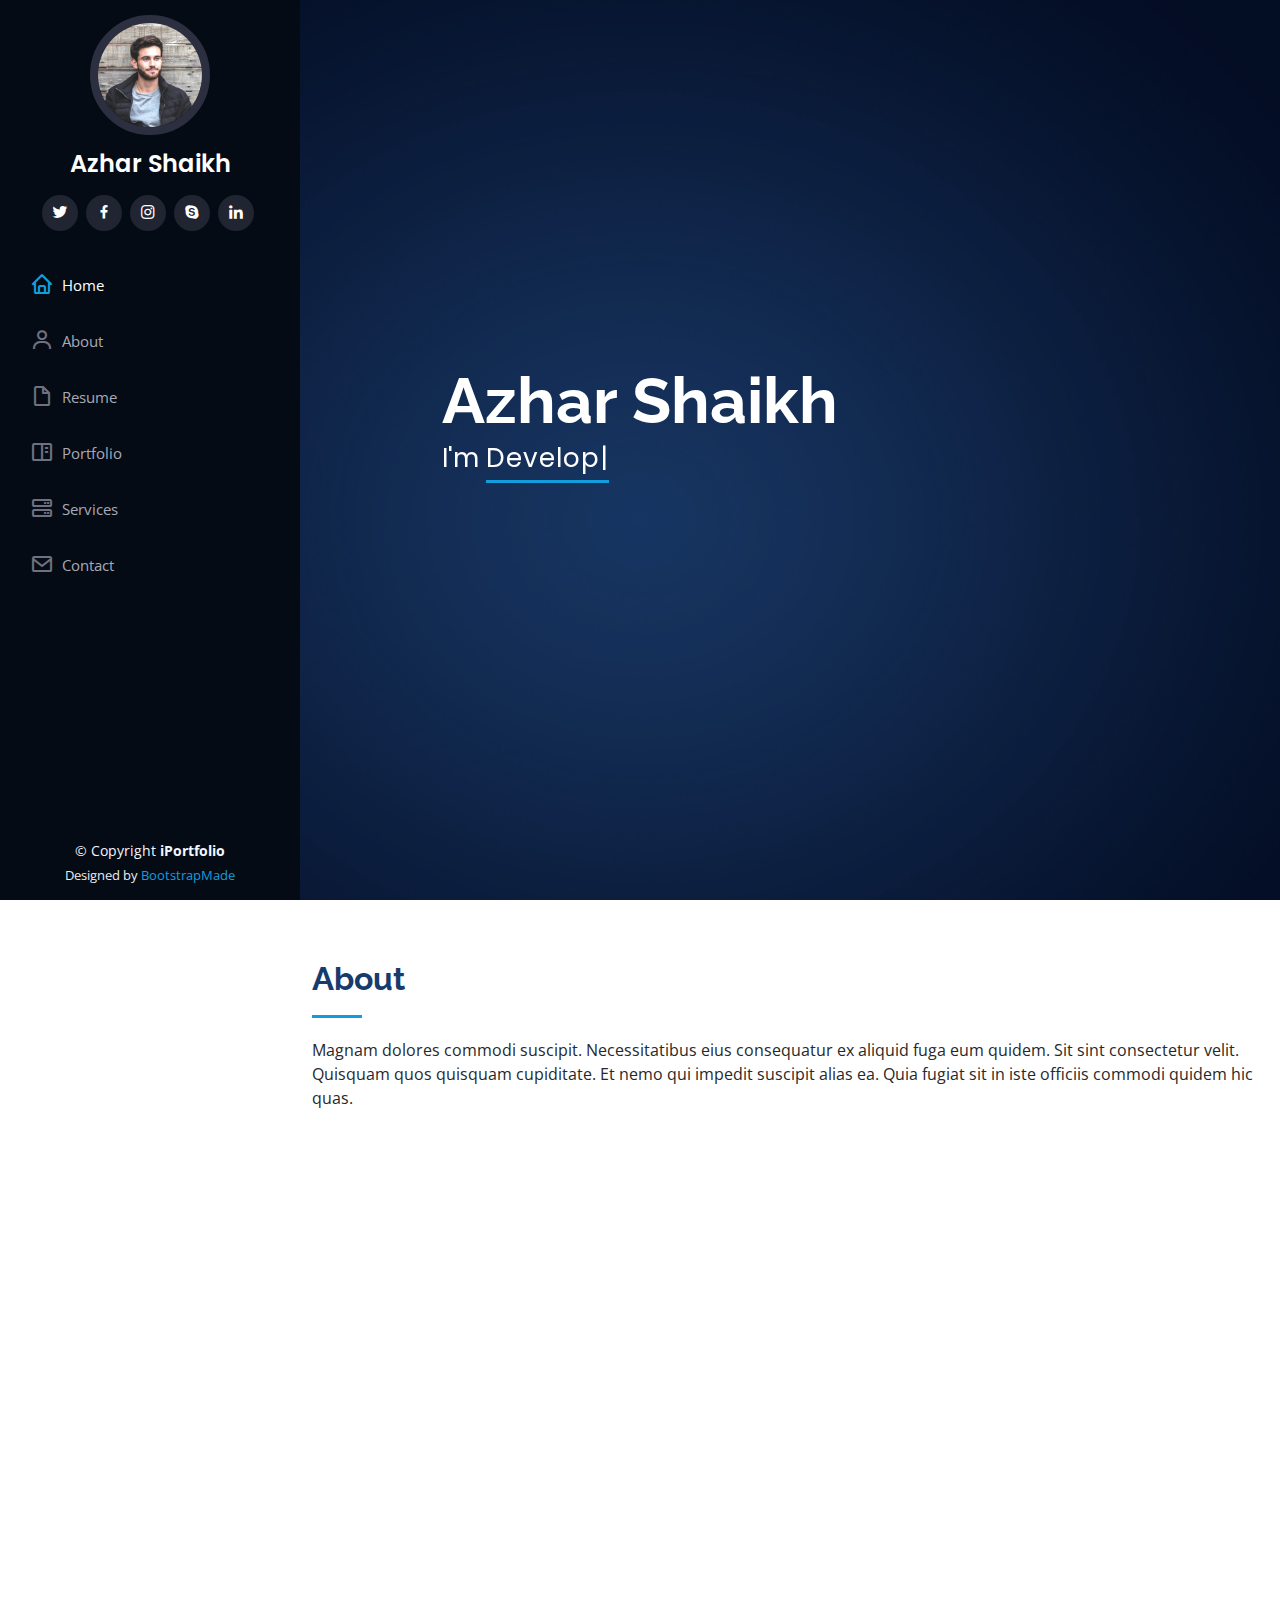
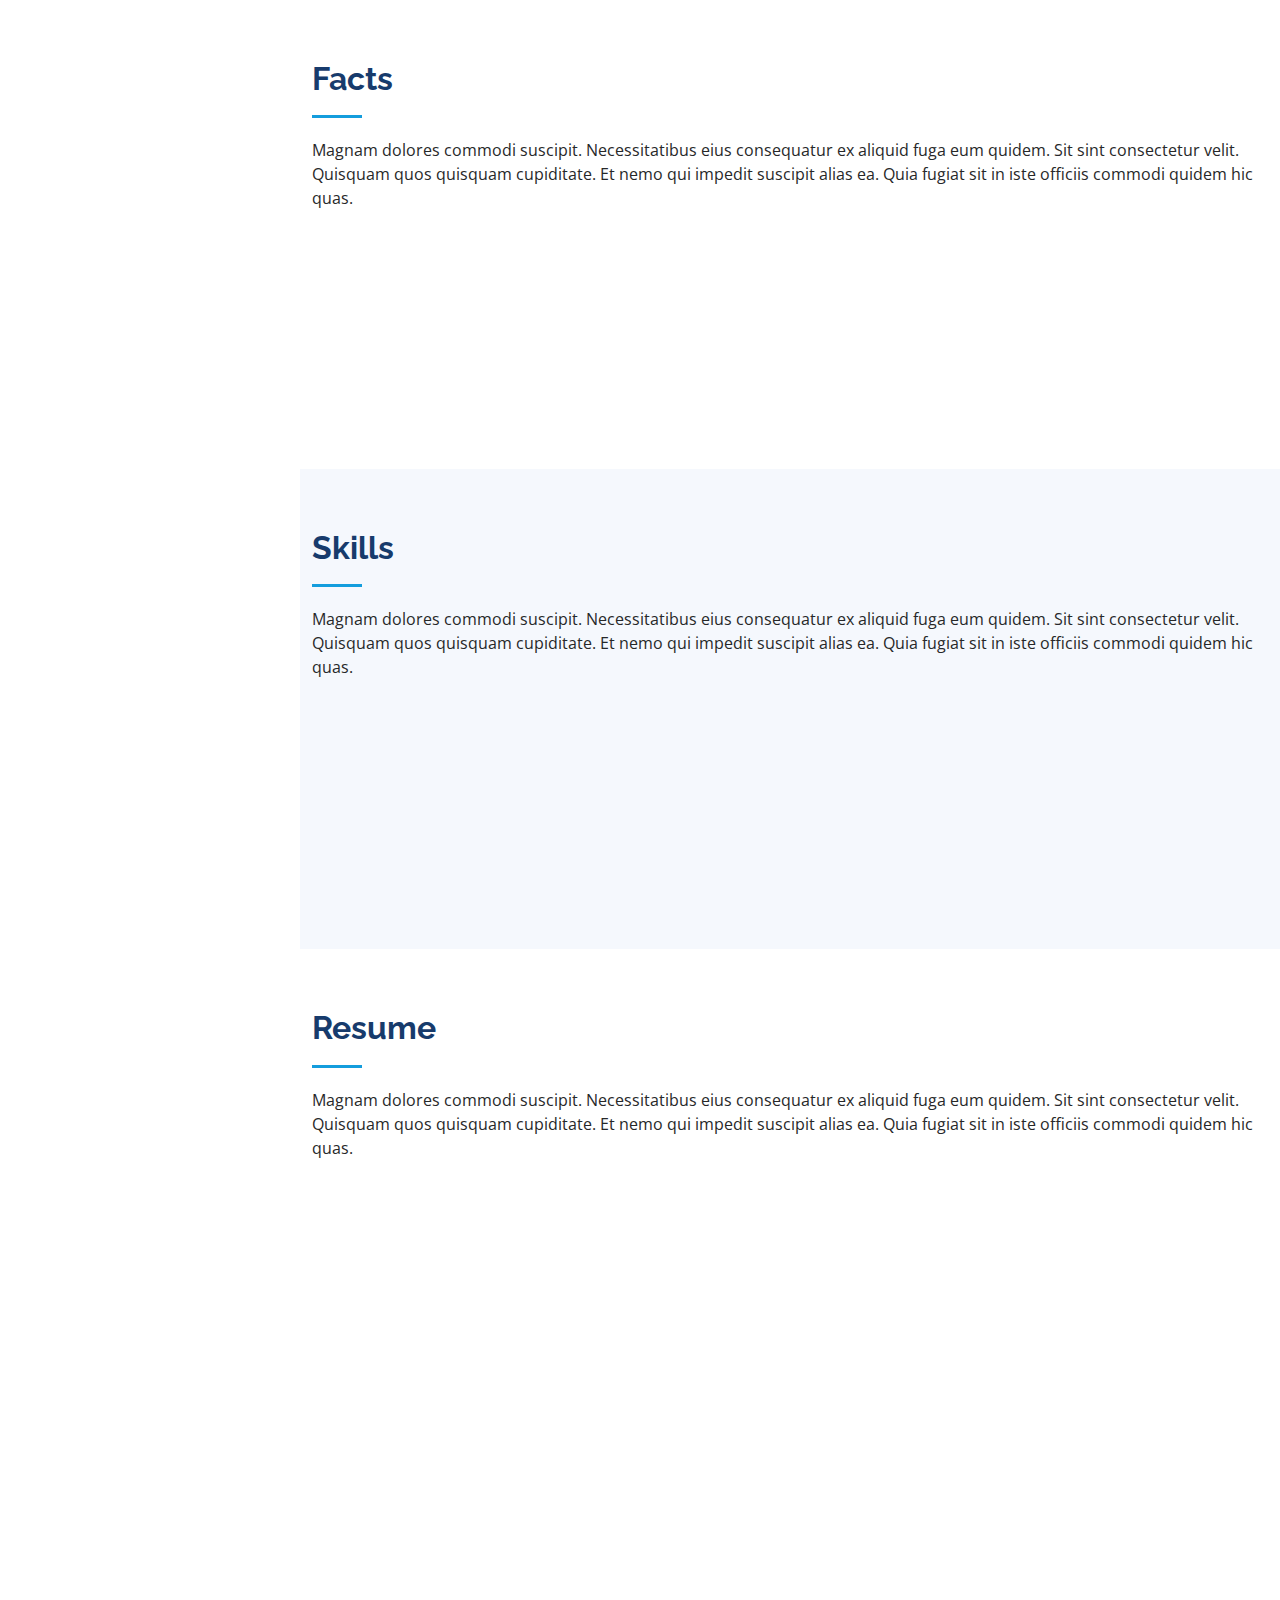
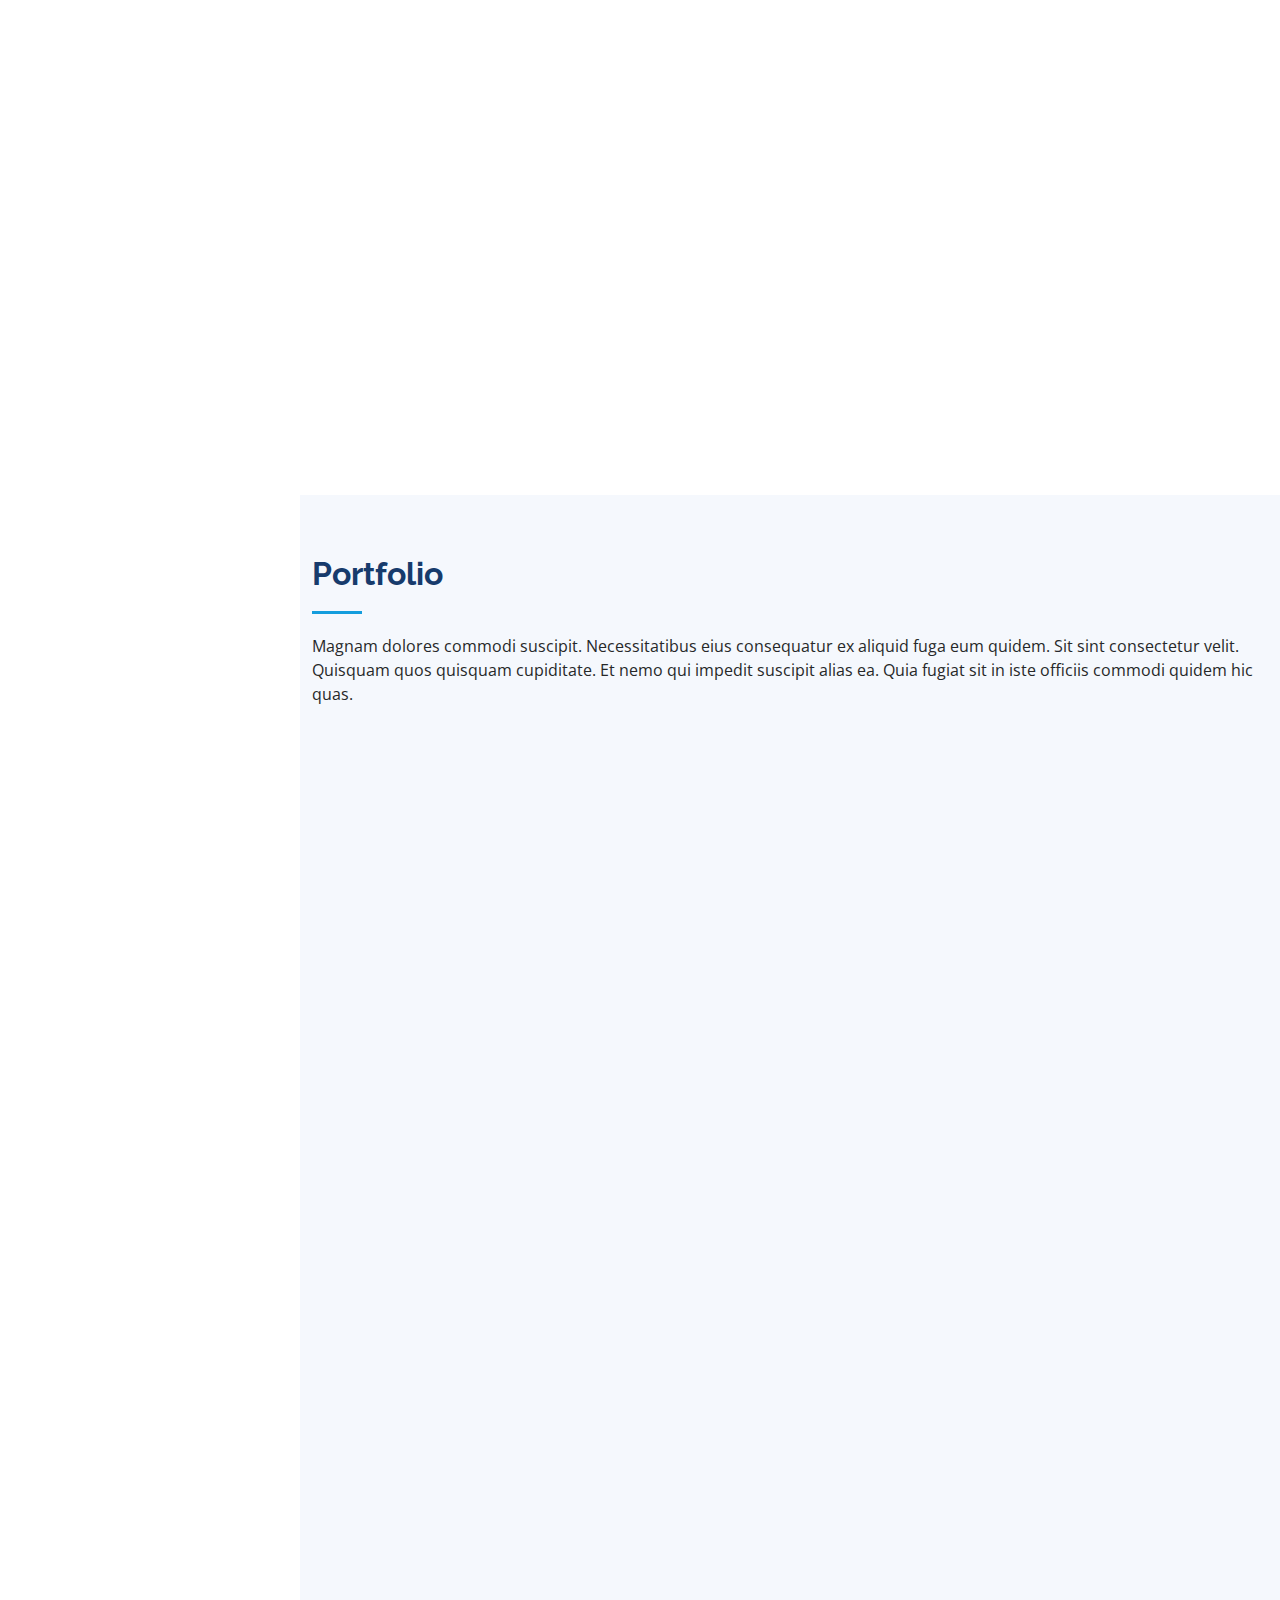
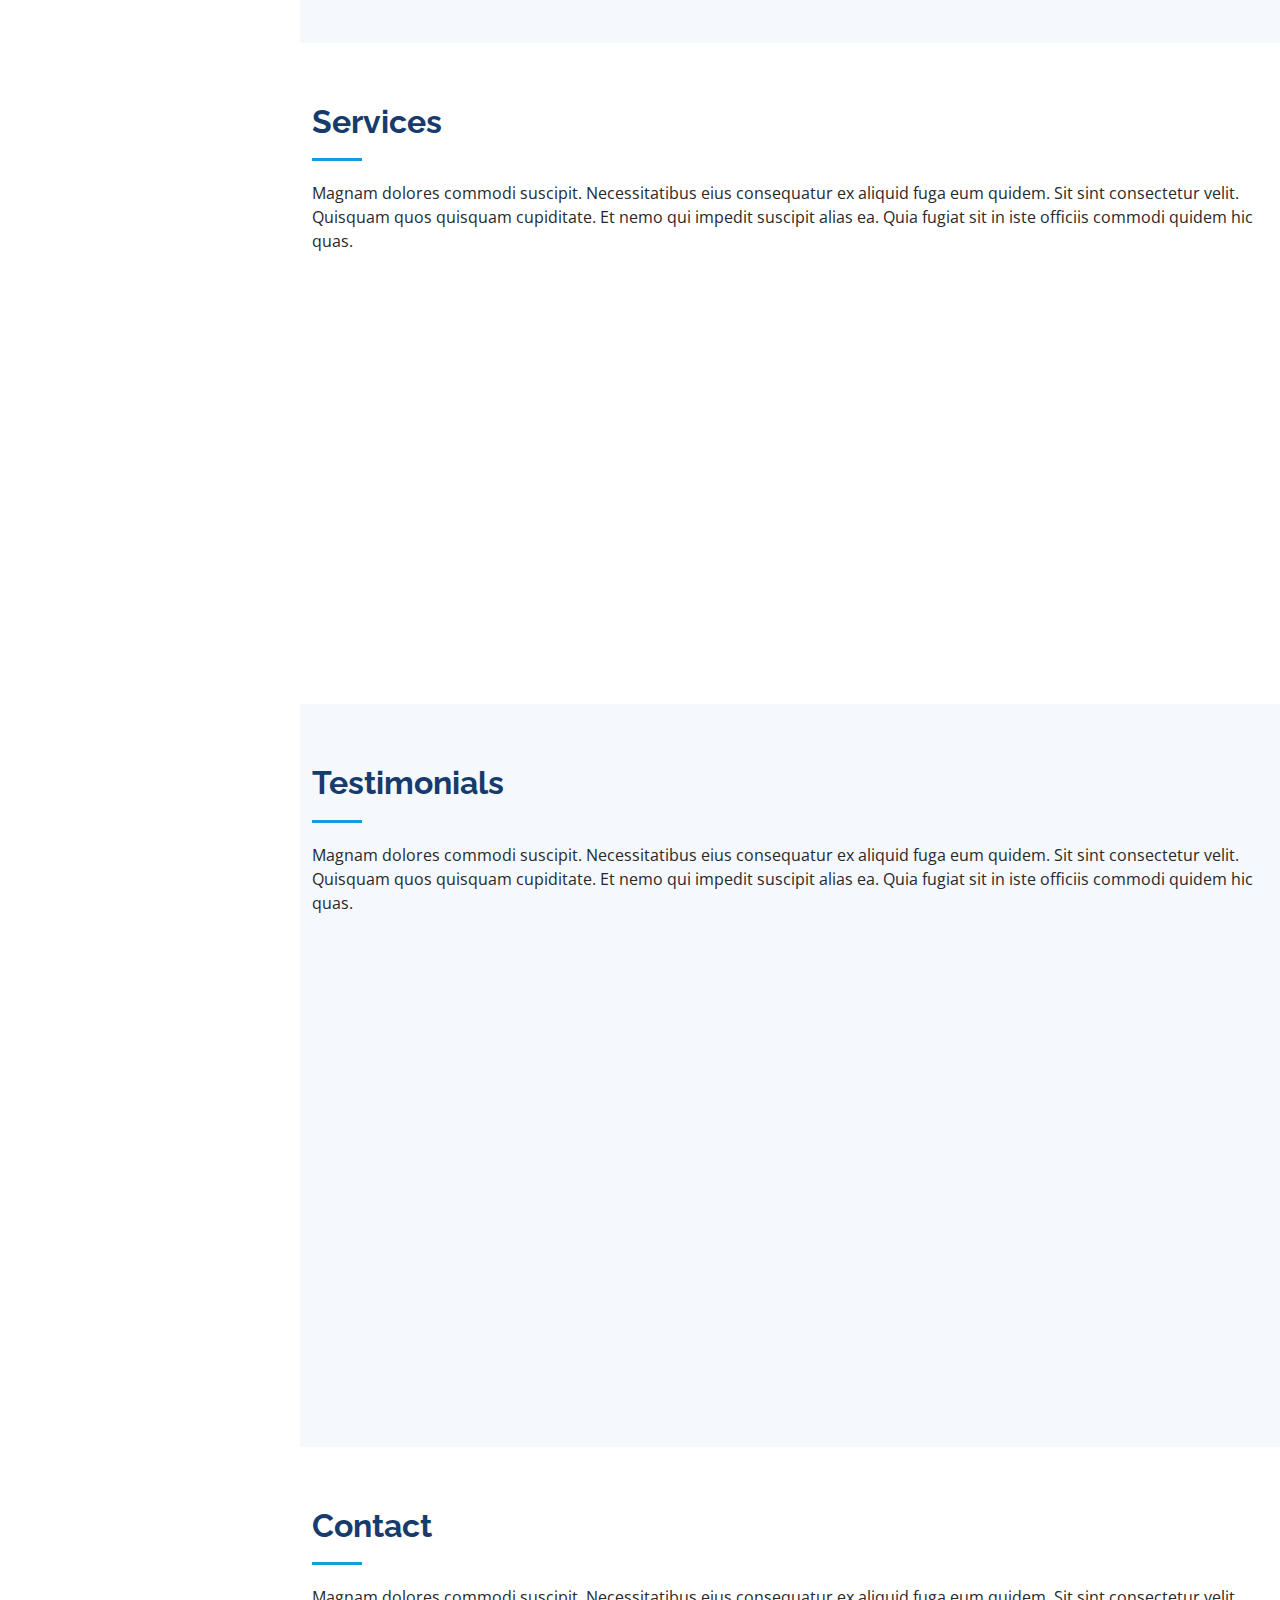
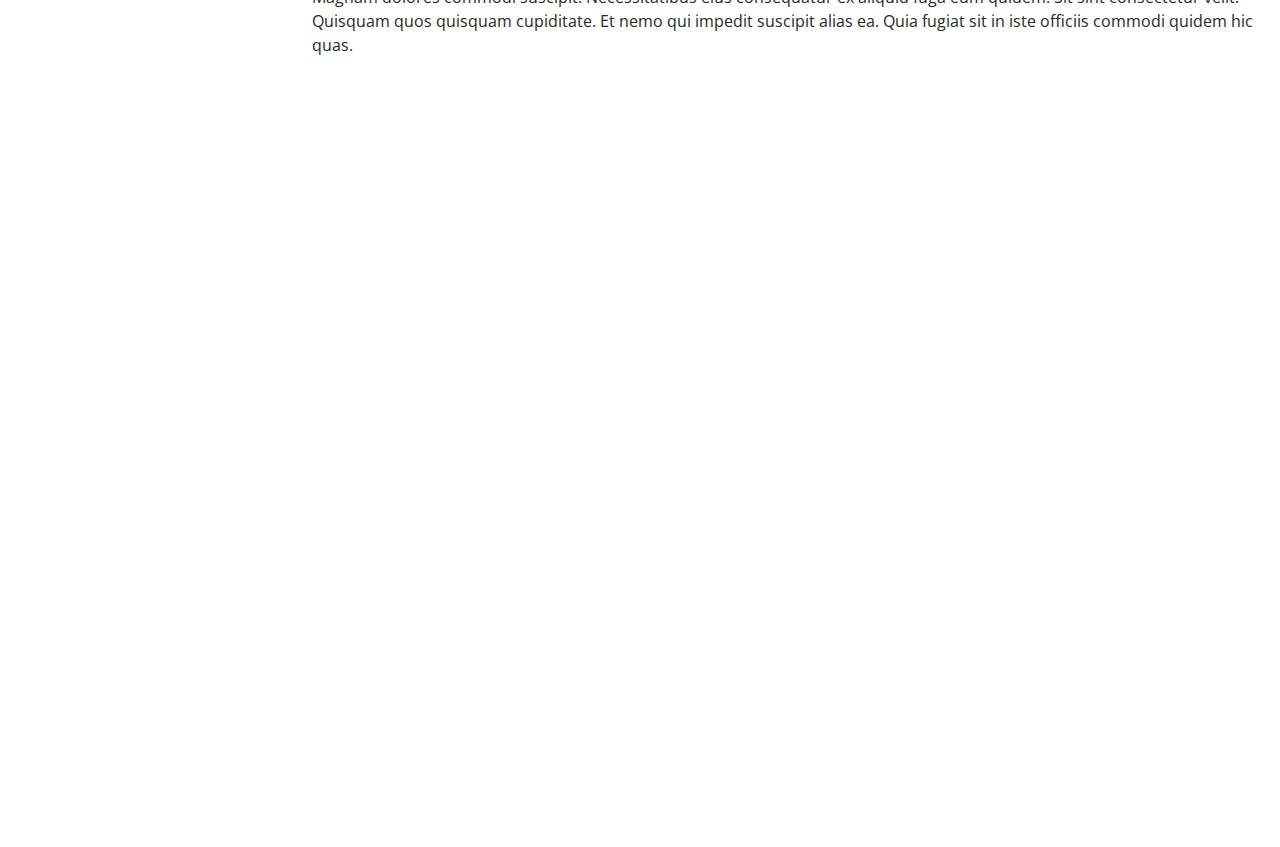
<file: iPortfolio/index.html>
<!DOCTYPE html>
<html lang="en">

<head>
  <meta charset="utf-8">
  <meta content="width=device-width, initial-scale=1.0" name="viewport">

  <title>iPortfolio Bootstrap Template - Index</title>
  <meta content="" name="description">
  <meta content="" name="keywords">

  <!-- Favicons -->
  <link href="assets/img/favicon.png" rel="icon">
  <link href="assets/img/apple-touch-icon.png" rel="apple-touch-icon">

  <!-- Google Fonts -->
  <link href="https://fonts.googleapis.com/css?family=Open+Sans:300,300i,400,400i,600,600i,700,700i|Raleway:300,300i,400,400i,500,500i,600,600i,700,700i|Poppins:300,300i,400,400i,500,500i,600,600i,700,700i" rel="stylesheet">

  <!-- Vendor CSS Files -->
  <link href="assets/vendor/aos/aos.css" rel="stylesheet">
  <link href="assets/vendor/bootstrap/css/bootstrap.min.css" rel="stylesheet">
  <link href="assets/vendor/bootstrap-icons/bootstrap-icons.css" rel="stylesheet">
  <link href="assets/vendor/boxicons/css/boxicons.min.css" rel="stylesheet">
  <link href="assets/vendor/glightbox/css/glightbox.min.css" rel="stylesheet">
  <link href="assets/vendor/swiper/swiper-bundle.min.css" rel="stylesheet">

  <!-- Template Main CSS File -->
  <link href="assets/css/style.css" rel="stylesheet">

  <!-- =======================================================
  * Template Name: iPortfolio - v3.9.0
  * Template URL: https://bootstrapmade.com/iportfolio-bootstrap-portfolio-websites-template/
  * Author: BootstrapMade.com
  * License: https://bootstrapmade.com/license/
  ======================================================== -->
</head>

<body>

  <!-- ======= Mobile nav toggle button ======= -->
  <i class="bi bi-list mobile-nav-toggle d-xl-none"></i>

  <!-- ======= Header ======= -->
  <header id="header">
    <div class="d-flex flex-column">

      <div class="profile">
        <img src="assets/img/profile-img.jpg" alt="" class="img-fluid rounded-circle">
        <h1 class="text-light"><a href="index.html">Azhar Shaikh</a></h1>
        <div class="social-links mt-3 text-center">
          <a href="#" class="twitter"><i class="bx bxl-twitter"></i></a>
          <a href="#" class="facebook"><i class="bx bxl-facebook"></i></a>
          <a href="#" class="instagram"><i class="bx bxl-instagram"></i></a>
          <a href="#" class="google-plus"><i class="bx bxl-skype"></i></a>
          <a href="#" class="linkedin"><i class="bx bxl-linkedin"></i></a>
        </div>
      </div>

      <nav id="navbar" class="nav-menu navbar">
        <ul>
          <li><a href="#hero" class="nav-link scrollto active"><i class="bx bx-home"></i> <span>Home</span></a></li>
          <li><a href="#about" class="nav-link scrollto"><i class="bx bx-user"></i> <span>About</span></a></li>
          <li><a href="#resume" class="nav-link scrollto"><i class="bx bx-file-blank"></i> <span>Resume</span></a></li>
          <li><a href="#portfolio" class="nav-link scrollto"><i class="bx bx-book-content"></i> <span>Portfolio</span></a></li>
          <li><a href="#services" class="nav-link scrollto"><i class="bx bx-server"></i> <span>Services</span></a></li>
          <li><a href="#contact" class="nav-link scrollto"><i class="bx bx-envelope"></i> <span>Contact</span></a></li>
        </ul>
      </nav><!-- .nav-menu -->
    </div>
  </header><!-- End Header -->

  <!-- ======= Hero Section ======= -->
  <section id="hero" class="d-flex flex-column justify-content-center align-items-center">
    <div class="hero-container" data-aos="fade-in">
      <h1>Azhar Shaikh</h1>
      <p>I'm <span class="typed" data-typed-items="Developer, Freelancer, Contant-edit"></span></p>
    </div>
  </section><!-- End Hero -->

  <main id="main">

    <!-- ======= About Section ======= -->
    <section id="about" class="about">
      <div class="container">

        <div class="section-title">
          <h2>About</h2>
          <p>Magnam dolores commodi suscipit. Necessitatibus eius consequatur ex aliquid fuga eum quidem. Sit sint consectetur velit. Quisquam quos quisquam cupiditate. Et nemo qui impedit suscipit alias ea. Quia fugiat sit in iste officiis commodi quidem hic quas.</p>
        </div>

        <div class="row">
          <div class="col-lg-4" data-aos="fade-right">
            <img src="assets/img/profile-img.jpg" class="img-fluid" alt="">
          </div>
          <div class="col-lg-8 pt-4 pt-lg-0 content" data-aos="fade-left">
            <h3>UI/UX Designer &amp; Web Developer.</h3>
            <p class="fst-italic">
              Lorem ipsum dolor sit amet, consectetur adipiscing elit, sed do eiusmod tempor incididunt ut labore et dolore
              magna aliqua.
            </p>
            <div class="row">
              <div class="col-lg-6">
                <ul>
                  <li><i class="bi bi-chevron-right"></i> <strong>Birthday:</strong> <span>1 May 1995</span></li>
                  <li><i class="bi bi-chevron-right"></i> <strong>Website:</strong> <span>www.example.com</span></li>
                  <li><i class="bi bi-chevron-right"></i> <strong>Phone:</strong> <span>+123 456 7890</span></li>
                  <li><i class="bi bi-chevron-right"></i> <strong>City:</strong> <span>New York, USA</span></li>
                </ul>
              </div>
              <div class="col-lg-6">
                <ul>
                  <li><i class="bi bi-chevron-right"></i> <strong>Age:</strong> <span>30</span></li>
                  <li><i class="bi bi-chevron-right"></i> <strong>Degree:</strong> <span>Master</span></li>
                  <li><i class="bi bi-chevron-right"></i> <strong>PhEmailone:</strong> <span>email@example.com</span></li>
                  <li><i class="bi bi-chevron-right"></i> <strong>Freelance:</strong> <span>Available</span></li>
                </ul>
              </div>
            </div>
            <p>
              Officiis eligendi itaque labore et dolorum mollitia officiis optio vero. Quisquam sunt adipisci omnis et ut. Nulla accusantium dolor incidunt officia tempore. Et eius omnis.
              Cupiditate ut dicta maxime officiis quidem quia. Sed et consectetur qui quia repellendus itaque neque. Aliquid amet quidem ut quaerat cupiditate. Ab et eum qui repellendus omnis culpa magni laudantium dolores.
            </p>
          </div>
        </div>

      </div>
    </section><!-- End About Section -->

    <!-- ======= Facts Section ======= -->
    <section id="facts" class="facts">
      <div class="container">

        <div class="section-title">
          <h2>Facts</h2>
          <p>Magnam dolores commodi suscipit. Necessitatibus eius consequatur ex aliquid fuga eum quidem. Sit sint consectetur velit. Quisquam quos quisquam cupiditate. Et nemo qui impedit suscipit alias ea. Quia fugiat sit in iste officiis commodi quidem hic quas.</p>
        </div>

        <div class="row no-gutters">

          <div class="col-lg-3 col-md-6 d-md-flex align-items-md-stretch" data-aos="fade-up">
            <div class="count-box">
              <i class="bi bi-emoji-smile"></i>
              <span data-purecounter-start="0" data-purecounter-end="232" data-purecounter-duration="1" class="purecounter"></span>
              <p><strong>Happy Clients</strong> consequuntur quae</p>
            </div>
          </div>

          <div class="col-lg-3 col-md-6 d-md-flex align-items-md-stretch" data-aos="fade-up" data-aos-delay="100">
            <div class="count-box">
              <i class="bi bi-journal-richtext"></i>
              <span data-purecounter-start="0" data-purecounter-end="521" data-purecounter-duration="1" class="purecounter"></span>
              <p><strong>Projects</strong> adipisci atque cum quia aut</p>
            </div>
          </div>

          <div class="col-lg-3 col-md-6 d-md-flex align-items-md-stretch" data-aos="fade-up" data-aos-delay="200">
            <div class="count-box">
              <i class="bi bi-headset"></i>
              <span data-purecounter-start="0" data-purecounter-end="1453" data-purecounter-duration="1" class="purecounter"></span>
              <p><strong>Hours Of Support</strong> aut commodi quaerat</p>
            </div>
          </div>

          <div class="col-lg-3 col-md-6 d-md-flex align-items-md-stretch" data-aos="fade-up" data-aos-delay="300">
            <div class="count-box">
              <i class="bi bi-people"></i>
              <span data-purecounter-start="0" data-purecounter-end="32" data-purecounter-duration="1" class="purecounter"></span>
              <p><strong>Hard Workers</strong> rerum asperiores dolor</p>
            </div>
          </div>

        </div>

      </div>
    </section><!-- End Facts Section -->

    <!-- ======= Skills Section ======= -->
    <section id="skills" class="skills section-bg">
      <div class="container">

        <div class="section-title">
          <h2>Skills</h2>
          <p>Magnam dolores commodi suscipit. Necessitatibus eius consequatur ex aliquid fuga eum quidem. Sit sint consectetur velit. Quisquam quos quisquam cupiditate. Et nemo qui impedit suscipit alias ea. Quia fugiat sit in iste officiis commodi quidem hic quas.</p>
        </div>

        <div class="row skills-content">

          <div class="col-lg-6" data-aos="fade-up">

            <div class="progress">
              <span class="skill">HTML <i class="val">100%</i></span>
              <div class="progress-bar-wrap">
                <div class="progress-bar" role="progressbar" aria-valuenow="100" aria-valuemin="0" aria-valuemax="100"></div>
              </div>
            </div>

            <div class="progress">
              <span class="skill">CSS <i class="val">90%</i></span>
              <div class="progress-bar-wrap">
                <div class="progress-bar" role="progressbar" aria-valuenow="90" aria-valuemin="0" aria-valuemax="100"></div>
              </div>
            </div>

            <div class="progress">
              <span class="skill">JavaScript <i class="val">75%</i></span>
              <div class="progress-bar-wrap">
                <div class="progress-bar" role="progressbar" aria-valuenow="75" aria-valuemin="0" aria-valuemax="100"></div>
              </div>
            </div>

          </div>

          <div class="col-lg-6" data-aos="fade-up" data-aos-delay="100">

            <div class="progress">
              <span class="skill">PHP <i class="val">80%</i></span>
              <div class="progress-bar-wrap">
                <div class="progress-bar" role="progressbar" aria-valuenow="80" aria-valuemin="0" aria-valuemax="100"></div>
              </div>
            </div>

            <div class="progress">
              <span class="skill">WordPress/CMS <i class="val">90%</i></span>
              <div class="progress-bar-wrap">
                <div class="progress-bar" role="progressbar" aria-valuenow="90" aria-valuemin="0" aria-valuemax="100"></div>
              </div>
            </div>

            <div class="progress">
              <span class="skill">Photoshop <i class="val">55%</i></span>
              <div class="progress-bar-wrap">
                <div class="progress-bar" role="progressbar" aria-valuenow="55" aria-valuemin="0" aria-valuemax="100"></div>
              </div>
            </div>

          </div>

        </div>

      </div>
    </section><!-- End Skills Section -->

    <!-- ======= Resume Section ======= -->
    <section id="resume" class="resume">
      <div class="container">

        <div class="section-title">
          <h2>Resume</h2>
          <p>Magnam dolores commodi suscipit. Necessitatibus eius consequatur ex aliquid fuga eum quidem. Sit sint consectetur velit. Quisquam quos quisquam cupiditate. Et nemo qui impedit suscipit alias ea. Quia fugiat sit in iste officiis commodi quidem hic quas.</p>
        </div>

        <div class="row">
          <div class="col-lg-6" data-aos="fade-up">
            <h3 class="resume-title">Sumary</h3>
            <div class="resume-item pb-0">
              <h4>Alex Smith</h4>
              <p><em>Innovative and deadline-driven Graphic Designer with 3+ years of experience designing and developing user-centered digital/print marketing material from initial concept to final, polished deliverable.</em></p>
              <ul>
                <li>Portland par 127,Orlando, FL</li>
                <li>(123) 456-7891</li>
                <li>alice.barkley@example.com</li>
              </ul>
            </div>

            <h3 class="resume-title">Education</h3>
            <div class="resume-item">
              <h4>Master of Fine Arts &amp; Graphic Design</h4>
              <h5>2015 - 2016</h5>
              <p><em>Rochester Institute of Technology, Rochester, NY</em></p>
              <p>Qui deserunt veniam. Et sed aliquam labore tempore sed quisquam iusto autem sit. Ea vero voluptatum qui ut dignissimos deleniti nerada porti sand markend</p>
            </div>
            <div class="resume-item">
              <h4>Bachelor of Fine Arts &amp; Graphic Design</h4>
              <h5>2010 - 2014</h5>
              <p><em>Rochester Institute of Technology, Rochester, NY</em></p>
              <p>Quia nobis sequi est occaecati aut. Repudiandae et iusto quae reiciendis et quis Eius vel ratione eius unde vitae rerum voluptates asperiores voluptatem Earum molestiae consequatur neque etlon sader mart dila</p>
            </div>
          </div>
          <div class="col-lg-6" data-aos="fade-up" data-aos-delay="100">
            <h3 class="resume-title">Professional Experience</h3>
            <div class="resume-item">
              <h4>Senior graphic design specialist</h4>
              <h5>2019 - Present</h5>
              <p><em>Experion, New York, NY </em></p>
              <ul>
                <li>Lead in the design, development, and implementation of the graphic, layout, and production communication materials</li>
                <li>Delegate tasks to the 7 members of the design team and provide counsel on all aspects of the project. </li>
                <li>Supervise the assessment of all graphic materials in order to ensure quality and accuracy of the design</li>
                <li>Oversee the efficient use of production project budgets ranging from $2,000 - $25,000</li>
              </ul>
            </div>
            <div class="resume-item">
              <h4>Graphic design specialist</h4>
              <h5>2017 - 2018</h5>
              <p><em>Stepping Stone Advertising, New York, NY</em></p>
              <ul>
                <li>Developed numerous marketing programs (logos, brochures,infographics, presentations, and advertisements).</li>
                <li>Managed up to 5 projects or tasks at a given time while under pressure</li>
                <li>Recommended and consulted with clients on the most appropriate graphic design</li>
                <li>Created 4+ design presentations and proposals a month for clients and account managers</li>
              </ul>
            </div>
          </div>
        </div>

      </div>
    </section><!-- End Resume Section -->

    <!-- ======= Portfolio Section ======= -->
    <section id="portfolio" class="portfolio section-bg">
      <div class="container">

        <div class="section-title">
          <h2>Portfolio</h2>
          <p>Magnam dolores commodi suscipit. Necessitatibus eius consequatur ex aliquid fuga eum quidem. Sit sint consectetur velit. Quisquam quos quisquam cupiditate. Et nemo qui impedit suscipit alias ea. Quia fugiat sit in iste officiis commodi quidem hic quas.</p>
        </div>

        <div class="row" data-aos="fade-up">
          <div class="col-lg-12 d-flex justify-content-center">
            <ul id="portfolio-flters">
              <li data-filter="*" class="filter-active">All</li>
              <li data-filter=".filter-app">App</li>
              <li data-filter=".filter-card">Card</li>
              <li data-filter=".filter-web">Web</li>
            </ul>
          </div>
        </div>

        <div class="row portfolio-container" data-aos="fade-up" data-aos-delay="100">

          <div class="col-lg-4 col-md-6 portfolio-item filter-app">
            <div class="portfolio-wrap">
              <img src="assets/img/portfolio/portfolio-1.jpg" class="img-fluid" alt="">
              <div class="portfolio-links">
                <a href="assets/img/portfolio/portfolio-1.jpg" data-gallery="portfolioGallery" class="portfolio-lightbox" title="App 1"><i class="bx bx-plus"></i></a>
                <a href="portfolio-details.html" title="More Details"><i class="bx bx-link"></i></a>
              </div>
            </div>
          </div>

          <div class="col-lg-4 col-md-6 portfolio-item filter-web">
            <div class="portfolio-wrap">
              <img src="assets/img/portfolio/portfolio-2.jpg" class="img-fluid" alt="">
              <div class="portfolio-links">
                <a href="assets/img/portfolio/portfolio-2.jpg" data-gallery="portfolioGallery" class="portfolio-lightbox" title="Web 3"><i class="bx bx-plus"></i></a>
                <a href="portfolio-details.html" title="More Details"><i class="bx bx-link"></i></a>
              </div>
            </div>
          </div>

          <div class="col-lg-4 col-md-6 portfolio-item filter-app">
            <div class="portfolio-wrap">
              <img src="assets/img/portfolio/portfolio-3.jpg" class="img-fluid" alt="">
              <div class="portfolio-links">
                <a href="assets/img/portfolio/portfolio-3.jpg" data-gallery="portfolioGallery" class="portfolio-lightbox" title="App 2"><i class="bx bx-plus"></i></a>
                <a href="portfolio-details.html" title="More Details"><i class="bx bx-link"></i></a>
              </div>
            </div>
          </div>

          <div class="col-lg-4 col-md-6 portfolio-item filter-card">
            <div class="portfolio-wrap">
              <img src="assets/img/portfolio/portfolio-4.jpg" class="img-fluid" alt="">
              <div class="portfolio-links">
                <a href="assets/img/portfolio/portfolio-4.jpg" data-gallery="portfolioGallery" class="portfolio-lightbox" title="Card 2"><i class="bx bx-plus"></i></a>
                <a href="portfolio-details.html" title="More Details"><i class="bx bx-link"></i></a>
              </div>
            </div>
          </div>

          <div class="col-lg-4 col-md-6 portfolio-item filter-web">
            <div class="portfolio-wrap">
              <img src="assets/img/portfolio/portfolio-5.jpg" class="img-fluid" alt="">
              <div class="portfolio-links">
                <a href="assets/img/portfolio/portfolio-5.jpg" data-gallery="portfolioGallery" class="portfolio-lightbox" title="Web 2"><i class="bx bx-plus"></i></a>
                <a href="portfolio-details.html" title="More Details"><i class="bx bx-link"></i></a>
              </div>
            </div>
          </div>

          <div class="col-lg-4 col-md-6 portfolio-item filter-app">
            <div class="portfolio-wrap">
              <img src="assets/img/portfolio/portfolio-6.jpg" class="img-fluid" alt="">
              <div class="portfolio-links">
                <a href="assets/img/portfolio/portfolio-6.jpg" data-gallery="portfolioGallery" class="portfolio-lightbox" title="App 3"><i class="bx bx-plus"></i></a>
                <a href="portfolio-details.html" title="More Details"><i class="bx bx-link"></i></a>
              </div>
            </div>
          </div>

          <div class="col-lg-4 col-md-6 portfolio-item filter-card">
            <div class="portfolio-wrap">
              <img src="assets/img/portfolio/portfolio-7.jpg" class="img-fluid" alt="">
              <div class="portfolio-links">
                <a href="assets/img/portfolio/portfolio-7.jpg" data-gallery="portfolioGallery" class="portfolio-lightbox" title="Card 1"><i class="bx bx-plus"></i></a>
                <a href="portfolio-details.html" title="More Details"><i class="bx bx-link"></i></a>
              </div>
            </div>
          </div>

          <div class="col-lg-4 col-md-6 portfolio-item filter-card">
            <div class="portfolio-wrap">
              <img src="assets/img/portfolio/portfolio-8.jpg" class="img-fluid" alt="">
              <div class="portfolio-links">
                <a href="assets/img/portfolio/portfolio-8.jpg" data-gallery="portfolioGallery" class="portfolio-lightbox" title="Card 3"><i class="bx bx-plus"></i></a>
                <a href="portfolio-details.html" title="More Details"><i class="bx bx-link"></i></a>
              </div>
            </div>
          </div>

          <div class="col-lg-4 col-md-6 portfolio-item filter-web">
            <div class="portfolio-wrap">
              <img src="assets/img/portfolio/portfolio-9.jpg" class="img-fluid" alt="">
              <div class="portfolio-links">
                <a href="assets/img/portfolio/portfolio-9.jpg" data-gallery="portfolioGallery" class="portfolio-lightbox" title="Web 3"><i class="bx bx-plus"></i></a>
                <a href="portfolio-details.html" title="More Details"><i class="bx bx-link"></i></a>
              </div>
            </div>
          </div>

        </div>

      </div>
    </section><!-- End Portfolio Section -->

    <!-- ======= Services Section ======= -->
    <section id="services" class="services">
      <div class="container">

        <div class="section-title">
          <h2>Services</h2>
          <p>Magnam dolores commodi suscipit. Necessitatibus eius consequatur ex aliquid fuga eum quidem. Sit sint consectetur velit. Quisquam quos quisquam cupiditate. Et nemo qui impedit suscipit alias ea. Quia fugiat sit in iste officiis commodi quidem hic quas.</p>
        </div>

        <div class="row">
          <div class="col-lg-4 col-md-6 icon-box" data-aos="fade-up">
            <div class="icon"><i class="bi bi-briefcase"></i></div>
            <h4 class="title"><a href="">Lorem Ipsum</a></h4>
            <p class="description">Voluptatum deleniti atque corrupti quos dolores et quas molestias excepturi sint occaecati cupiditate non provident</p>
          </div>
          <div class="col-lg-4 col-md-6 icon-box" data-aos="fade-up" data-aos-delay="100">
            <div class="icon"><i class="bi bi-card-checklist"></i></div>
            <h4 class="title"><a href="">Dolor Sitema</a></h4>
            <p class="description">Minim veniam, quis nostrud exercitation ullamco laboris nisi ut aliquip ex ea commodo consequat tarad limino ata</p>
          </div>
          <div class="col-lg-4 col-md-6 icon-box" data-aos="fade-up" data-aos-delay="200">
            <div class="icon"><i class="bi bi-bar-chart"></i></div>
            <h4 class="title"><a href="">Sed ut perspiciatis</a></h4>
            <p class="description">Duis aute irure dolor in reprehenderit in voluptate velit esse cillum dolore eu fugiat nulla pariatur</p>
          </div>
          <div class="col-lg-4 col-md-6 icon-box" data-aos="fade-up" data-aos-delay="300">
            <div class="icon"><i class="bi bi-binoculars"></i></div>
            <h4 class="title"><a href="">Magni Dolores</a></h4>
            <p class="description">Excepteur sint occaecat cupidatat non proident, sunt in culpa qui officia deserunt mollit anim id est laborum</p>
          </div>
          <div class="col-lg-4 col-md-6 icon-box" data-aos="fade-up" data-aos-delay="400">
            <div class="icon"><i class="bi bi-brightness-high"></i></div>
            <h4 class="title"><a href="">Nemo Enim</a></h4>
            <p class="description">At vero eos et accusamus et iusto odio dignissimos ducimus qui blanditiis praesentium voluptatum deleniti atque</p>
          </div>
          <div class="col-lg-4 col-md-6 icon-box" data-aos="fade-up" data-aos-delay="500">
            <div class="icon"><i class="bi bi-calendar4-week"></i></div>
            <h4 class="title"><a href="">Eiusmod Tempor</a></h4>
            <p class="description">Et harum quidem rerum facilis est et expedita distinctio. Nam libero tempore, cum soluta nobis est eligendi</p>
          </div>
        </div>

      </div>
    </section><!-- End Services Section -->

    <!-- ======= Testimonials Section ======= -->
    <section id="testimonials" class="testimonials section-bg">
      <div class="container">

        <div class="section-title">
          <h2>Testimonials</h2>
          <p>Magnam dolores commodi suscipit. Necessitatibus eius consequatur ex aliquid fuga eum quidem. Sit sint consectetur velit. Quisquam quos quisquam cupiditate. Et nemo qui impedit suscipit alias ea. Quia fugiat sit in iste officiis commodi quidem hic quas.</p>
        </div>

        <div class="testimonials-slider swiper" data-aos="fade-up" data-aos-delay="100">
          <div class="swiper-wrapper">

            <div class="swiper-slide">
              <div class="testimonial-item" data-aos="fade-up">
                <p>
                  <i class="bx bxs-quote-alt-left quote-icon-left"></i>
                  Proin iaculis purus consequat sem cure digni ssim donec porttitora entum suscipit rhoncus. Accusantium quam, ultricies eget id, aliquam eget nibh et. Maecen aliquam, risus at semper.
                  <i class="bx bxs-quote-alt-right quote-icon-right"></i>
                </p>
                <img src="assets/img/testimonials/testimonials-1.jpg" class="testimonial-img" alt="">
                <h3>Saul Goodman</h3>
                <h4>Ceo &amp; Founder</h4>
              </div>
            </div><!-- End testimonial item -->

            <div class="swiper-slide">
              <div class="testimonial-item" data-aos="fade-up" data-aos-delay="100">
                <p>
                  <i class="bx bxs-quote-alt-left quote-icon-left"></i>
                  Export tempor illum tamen malis malis eram quae irure esse labore quem cillum quid cillum eram malis quorum velit fore eram velit sunt aliqua noster fugiat irure amet legam anim culpa.
                  <i class="bx bxs-quote-alt-right quote-icon-right"></i>
                </p>
                <img src="assets/img/testimonials/testimonials-2.jpg" class="testimonial-img" alt="">
                <h3>Sara Wilsson</h3>
                <h4>Designer</h4>
              </div>
            </div><!-- End testimonial item -->

            <div class="swiper-slide">
              <div class="testimonial-item" data-aos="fade-up" data-aos-delay="200">
                <p>
                  <i class="bx bxs-quote-alt-left quote-icon-left"></i>
                  Enim nisi quem export duis labore cillum quae magna enim sint quorum nulla quem veniam duis minim tempor labore quem eram duis noster aute amet eram fore quis sint minim.
                  <i class="bx bxs-quote-alt-right quote-icon-right"></i>
                </p>
                <img src="assets/img/testimonials/testimonials-3.jpg" class="testimonial-img" alt="">
                <h3>Jena Karlis</h3>
                <h4>Store Owner</h4>
              </div>
            </div><!-- End testimonial item -->

            <div class="swiper-slide">
              <div class="testimonial-item" data-aos="fade-up" data-aos-delay="300">
                <p>
                  <i class="bx bxs-quote-alt-left quote-icon-left"></i>
                  Fugiat enim eram quae cillum dolore dolor amet nulla culpa multos export minim fugiat minim velit minim dolor enim duis veniam ipsum anim magna sunt elit fore quem dolore labore illum veniam.
                  <i class="bx bxs-quote-alt-right quote-icon-right"></i>
                </p>
                <img src="assets/img/testimonials/testimonials-4.jpg" class="testimonial-img" alt="">
                <h3>Matt Brandon</h3>
                <h4>Freelancer</h4>
              </div>
            </div><!-- End testimonial item -->

            <div class="swiper-slide">
              <div class="testimonial-item" data-aos="fade-up" data-aos-delay="400">
                <p>
                  <i class="bx bxs-quote-alt-left quote-icon-left"></i>
                  Quis quorum aliqua sint quem legam fore sunt eram irure aliqua veniam tempor noster veniam enim culpa labore duis sunt culpa nulla illum cillum fugiat legam esse veniam culpa fore nisi cillum quid.
                  <i class="bx bxs-quote-alt-right quote-icon-right"></i>
                </p>
                <img src="assets/img/testimonials/testimonials-5.jpg" class="testimonial-img" alt="">
                <h3>John Larson</h3>
                <h4>Entrepreneur</h4>
              </div>
            </div><!-- End testimonial item -->

          </div>
          <div class="swiper-pagination"></div>
        </div>

      </div>
    </section><!-- End Testimonials Section -->

    <!-- ======= Contact Section ======= -->
    <section id="contact" class="contact">
      <div class="container">

        <div class="section-title">
          <h2>Contact</h2>
          <p>Magnam dolores commodi suscipit. Necessitatibus eius consequatur ex aliquid fuga eum quidem. Sit sint consectetur velit. Quisquam quos quisquam cupiditate. Et nemo qui impedit suscipit alias ea. Quia fugiat sit in iste officiis commodi quidem hic quas.</p>
        </div>

        <div class="row" data-aos="fade-in">

          <div class="col-lg-5 d-flex align-items-stretch">
            <div class="info">
              <div class="address">
                <i class="bi bi-geo-alt"></i>
                <h4>Location:</h4>
                <p>A108 Adam Street, New York, NY 535022</p>
              </div>

              <div class="email">
                <i class="bi bi-envelope"></i>
                <h4>Email:</h4>
                <p>info@example.com</p>
              </div>

              <div class="phone">
                <i class="bi bi-phone"></i>
                <h4>Call:</h4>
                <p>+1 5589 55488 55s</p>
              </div>

              <iframe src="https://www.google.com/maps/embed?pb=!1m14!1m8!1m3!1d12097.433213460943!2d-74.0062269!3d40.7101282!3m2!1i1024!2i768!4f13.1!3m3!1m2!1s0x0%3A0xb89d1fe6bc499443!2sDowntown+Conference+Center!5e0!3m2!1smk!2sbg!4v1539943755621" frameborder="0" style="border:0; width: 100%; height: 290px;" allowfullscreen></iframe>
            </div>

          </div>

          <div class="col-lg-7 mt-5 mt-lg-0 d-flex align-items-stretch">
            <form action="forms/contact.php" method="post" role="form" class="php-email-form">
              <div class="row">
                <div class="form-group col-md-6">
                  <label for="name">Your Name</label>
                  <input type="text" name="name" class="form-control" id="name" required>
                </div>
                <div class="form-group col-md-6">
                  <label for="name">Your Email</label>
                  <input type="email" class="form-control" name="email" id="email" required>
                </div>
              </div>
              <div class="form-group">
                <label for="name">Subject</label>
                <input type="text" class="form-control" name="subject" id="subject" required>
              </div>
              <div class="form-group">
                <label for="name">Message</label>
                <textarea class="form-control" name="message" rows="10" required></textarea>
              </div>
              <div class="my-3">
                <div class="loading">Loading</div>
                <div class="error-message"></div>
                <div class="sent-message">Your message has been sent. Thank you!</div>
              </div>
              <div class="text-center"><button type="submit">Send Message</button></div>
            </form>
          </div>

        </div>

      </div>
    </section><!-- End Contact Section -->

  </main><!-- End #main -->

  <!-- ======= Footer ======= -->
  <footer id="footer">
    <div class="container">
      <div class="copyright">
        &copy; Copyright <strong><span>iPortfolio</span></strong>
      </div>
      <div class="credits">
        <!-- All the links in the footer should remain intact. -->
        <!-- You can delete the links only if you purchased the pro version. -->
        <!-- Licensing information: https://bootstrapmade.com/license/ -->
        <!-- Purchase the pro version with working PHP/AJAX contact form: https://bootstrapmade.com/iportfolio-bootstrap-portfolio-websites-template/ -->
        Designed by <a href="https://bootstrapmade.com/">BootstrapMade</a>
      </div>
    </div>
  </footer><!-- End  Footer -->

  <a href="#" class="back-to-top d-flex align-items-center justify-content-center"><i class="bi bi-arrow-up-short"></i></a>

  <!-- Vendor JS Files -->
  <script src="assets/vendor/purecounter/purecounter_vanilla.js"></script>
  <script src="assets/vendor/aos/aos.js"></script>
  <script src="assets/vendor/bootstrap/js/bootstrap.bundle.min.js"></script>
  <script src="assets/vendor/glightbox/js/glightbox.min.js"></script>
  <script src="assets/vendor/isotope-layout/isotope.pkgd.min.js"></script>
  <script src="assets/vendor/swiper/swiper-bundle.min.js"></script>
  <script src="assets/vendor/typed.js/typed.min.js"></script>
  <script src="assets/vendor/waypoints/noframework.waypoints.js"></script>
  <script src="assets/vendor/php-email-form/validate.js"></script>

  <!-- Template Main JS File -->
  <script src="assets/js/main.js"></script>

</body>

</html>
</file>
<file: iPortfolio/assets/css/style.css>
/**
* Template Name: iPortfolio - v3.9.0
* Template URL: https://bootstrapmade.com/iportfolio-bootstrap-portfolio-websites-template/
* Author: BootstrapMade.com
* License: https://bootstrapmade.com/license/
*/

/*--------------------------------------------------------------
# General
--------------------------------------------------------------*/
body {
  font-family: "Open Sans", sans-serif;
  color: #272829;
}

a {
  color: #149ddd;
  text-decoration: none;
}

a:hover {
  color: #37b3ed;
  text-decoration: none;
}

h1,
h2,
h3,
h4,
h5,
h6 {
  font-family: "Raleway", sans-serif;
}

/*--------------------------------------------------------------
# Back to top button
--------------------------------------------------------------*/
.back-to-top {
  position: fixed;
  visibility: hidden;
  opacity: 0;
  right: 15px;
  bottom: 15px;
  z-index: 996;
  background: #149ddd;
  width: 40px;
  height: 40px;
  border-radius: 50px;
  transition: all 0.4s;
}

.back-to-top i {
  font-size: 28px;
  color: #fff;
  line-height: 0;
}

.back-to-top:hover {
  background: #2eafec;
  color: #fff;
}

.back-to-top.active {
  visibility: visible;
  opacity: 1;
}

/*--------------------------------------------------------------
# Header
--------------------------------------------------------------*/
#header {
  position: fixed;
  top: 0;
  left: 0;
  bottom: 0;
  width: 300px;
  transition: all ease-in-out 0.5s;
  z-index: 9997;
  transition: all 0.5s;
  padding: 0 15px;
  background: #040b14;
  overflow-y: auto;
}

#header .profile img {
  margin: 15px auto;
  display: block;
  width: 120px;
  border: 8px solid #2c2f3f;
}

#header .profile h1 {
  font-size: 24px;
  margin: 0;
  padding: 0;
  font-weight: 600;
  -moz-text-align-last: center;
  text-align-last: center;
  font-family: "Poppins", sans-serif;
}

#header .profile h1 a,
#header .profile h1 a:hover {
  color: #fff;
  text-decoration: none;
}

#header .profile .social-links a {
  font-size: 18px;
  display: inline-block;
  background: #212431;
  color: #fff;
  line-height: 1;
  padding: 8px 0;
  margin-right: 4px;
  border-radius: 50%;
  text-align: center;
  width: 36px;
  height: 36px;
  transition: 0.3s;
}

#header .profile .social-links a:hover {
  background: #149ddd;
  color: #fff;
  text-decoration: none;
}

#main {
  margin-left: 300px;
}

@media (max-width: 1199px) {
  #header {
    left: -300px;
  }

  #main {
    margin-left: 0;
  }
}

/*--------------------------------------------------------------
# Navigation Menu
--------------------------------------------------------------*/
/* Desktop Navigation */
.nav-menu {
  padding: 30px 0 0 0;
}

.nav-menu * {
  margin: 0;
  padding: 0;
  list-style: none;
}

.nav-menu>ul>li {
  position: relative;
  white-space: nowrap;
}

.nav-menu a,
.nav-menu a:focus {
  display: flex;
  align-items: center;
  color: #a8a9b4;
  padding: 12px 15px;
  margin-bottom: 8px;
  transition: 0.3s;
  font-size: 15px;
}

.nav-menu a i,
.nav-menu a:focus i {
  font-size: 24px;
  padding-right: 8px;
  color: #6f7180;
}

.nav-menu a:hover,
.nav-menu .active,
.nav-menu .active:focus,
.nav-menu li:hover>a {
  text-decoration: none;
  color: #fff;
}

.nav-menu a:hover i,
.nav-menu .active i,
.nav-menu .active:focus i,
.nav-menu li:hover>a i {
  color: #149ddd;
}

/* Mobile Navigation */
.mobile-nav-toggle {
  position: fixed;
  right: 15px;
  top: 15px;
  z-index: 9998;
  border: 0;
  font-size: 24px;
  transition: all 0.4s;
  outline: none !important;
  background-color: #149ddd;
  color: #fff;
  width: 40px;
  height: 40px;
  display: inline-flex;
  align-items: center;
  justify-content: center;
  line-height: 0;
  border-radius: 50px;
  cursor: pointer;
}

.mobile-nav-active {
  overflow: hidden;
}

.mobile-nav-active #header {
  left: 0;
}

/*--------------------------------------------------------------
# Hero Section
--------------------------------------------------------------*/
#hero {
  width: 100%;
  height: 100vh;
  background: url("/iPortfolio/assets/img/hero-bg.jpg") top center;
  background-size: cover;
}

#hero:before {
  content: "";
  background: rgba(5, 13, 24, 0.3);
  position: absolute;
  bottom: 0;
  top: 0;
  left: 0;
  right: 0;
  z-index: 1;
}

#hero .hero-container {
  position: relative;
  z-index: 2;
  min-width: 300px;
}

#hero h1 {
  margin: 0 0 10px 0;
  font-size: 64px;
  font-weight: 700;
  line-height: 56px;
  color: #fff;
}

#hero p {
  color: #fff;
  margin-bottom: 50px;
  font-size: 26px;
  font-family: "Poppins", sans-serif;
}

#hero p span {
  color: #fff;
  padding-bottom: 4px;
  letter-spacing: 1px;
  border-bottom: 3px solid #149ddd;
}

@media (min-width: 1024px) {
  #hero {
    background-attachment: fixed;
  }
}

@media (max-width: 768px) {
  #hero h1 {
    font-size: 28px;
    line-height: 36px;
  }

  #hero h2 {
    font-size: 18px;
    line-height: 24px;
    margin-bottom: 30px;
  }
}

/*--------------------------------------------------------------
# Sections General
--------------------------------------------------------------*/
section {
  padding: 60px 0;
  overflow: hidden;
}

.section-bg {
  background: #f5f8fd;
}

.section-title {
  padding-bottom: 30px;
}

.section-title h2 {
  font-size: 32px;
  font-weight: bold;
  margin-bottom: 20px;
  padding-bottom: 20px;
  position: relative;
  color: #173b6c;
}

.section-title h2::after {
  content: "";
  position: absolute;
  display: block;
  width: 50px;
  height: 3px;
  background: #149ddd;
  bottom: 0;
  left: 0;
}

.section-title p {
  margin-bottom: 0;
}

/*--------------------------------------------------------------
# About
--------------------------------------------------------------*/
.about .content h3 {
  font-weight: 700;
  font-size: 26px;
  color: #173b6c;
}

.about .content ul {
  list-style: none;
  padding: 0;
}

.about .content ul li {
  margin-bottom: 20px;
  display: flex;
  align-items: center;
}

.about .content ul strong {
  margin-right: 10px;
}

.about .content ul i {
  font-size: 16px;
  margin-right: 5px;
  color: #149ddd;
  line-height: 0;
}

.about .content p:last-child {
  margin-bottom: 0;
}

/*--------------------------------------------------------------
# Facts
--------------------------------------------------------------*/
.facts {
  padding-bottom: 30px;
}

.facts .count-box {
  padding: 30px;
  width: 100%;
}

.facts .count-box i {
  display: block;
  font-size: 44px;
  color: #149ddd;
  float: left;
  line-height: 0;
}

.facts .count-box span {
  font-size: 48px;
  line-height: 40px;
  display: block;
  font-weight: 700;
  color: #050d18;
  margin-left: 60px;
}

.facts .count-box p {
  padding: 15px 0 0 0;
  margin: 0 0 0 60px;
  font-family: "Raleway", sans-serif;
  font-size: 14px;
  color: #122f57;
}

.facts .count-box a {
  font-weight: 600;
  display: block;
  margin-top: 20px;
  color: #122f57;
  font-size: 15px;
  font-family: "Poppins", sans-serif;
  transition: ease-in-out 0.3s;
}

.facts .count-box a:hover {
  color: #1f5297;
}

/*--------------------------------------------------------------
# Akills
--------------------------------------------------------------*/
.skills .progress {
  height: 60px;
  display: block;
  background: none;
  border-radius: 0;
}

.skills .progress .skill {
  padding: 0;
  margin: 0 0 6px 0;
  text-transform: uppercase;
  display: block;
  font-weight: 600;
  font-family: "Poppins", sans-serif;
  color: #050d18;
}

.skills .progress .skill .val {
  float: right;
  font-style: normal;
}

.skills .progress-bar-wrap {
  background: #dce8f8;
  height: 10px;
}

.skills .progress-bar {
  width: 1px;
  height: 10px;
  transition: 0.9s;
  background-color: #149ddd;
}

/*--------------------------------------------------------------
# Resume
--------------------------------------------------------------*/
.resume .resume-title {
  font-size: 26px;
  font-weight: 700;
  margin-top: 20px;
  margin-bottom: 20px;
  color: #050d18;
}

.resume .resume-item {
  padding: 0 0 20px 20px;
  margin-top: -2px;
  border-left: 2px solid #1f5297;
  position: relative;
}

.resume .resume-item h4 {
  line-height: 18px;
  font-size: 18px;
  font-weight: 600;
  text-transform: uppercase;
  font-family: "Poppins", sans-serif;
  color: #050d18;
  margin-bottom: 10px;
}

.resume .resume-item h5 {
  font-size: 16px;
  background: #e4edf9;
  padding: 5px 15px;
  display: inline-block;
  font-weight: 600;
  margin-bottom: 10px;
}

.resume .resume-item ul {
  padding-left: 20px;
}

.resume .resume-item ul li {
  padding-bottom: 10px;
}

.resume .resume-item:last-child {
  padding-bottom: 0;
}

.resume .resume-item::before {
  content: "";
  position: absolute;
  width: 16px;
  height: 16px;
  border-radius: 50px;
  left: -9px;
  top: 0;
  background: #fff;
  border: 2px solid #1f5297;
}

/*--------------------------------------------------------------
# Portfolio
--------------------------------------------------------------*/
.portfolio .portfolio-item {
  margin-bottom: 30px;
}

.portfolio #portfolio-flters {
  padding: 0;
  margin: 0 auto 35px auto;
  list-style: none;
  text-align: center;
  background: #fff;
  border-radius: 50px;
  padding: 2px 15px;
}

.portfolio #portfolio-flters li {
  cursor: pointer;
  display: inline-block;
  padding: 10px 15px 8px 15px;
  font-size: 14px;
  font-weight: 600;
  line-height: 1;
  text-transform: uppercase;
  color: #272829;
  margin-bottom: 5px;
  transition: all 0.3s ease-in-out;
}

.portfolio #portfolio-flters li:hover,
.portfolio #portfolio-flters li.filter-active {
  color: #149ddd;
}

.portfolio #portfolio-flters li:last-child {
  margin-right: 0;
}

.portfolio .portfolio-wrap {
  transition: 0.3s;
  position: relative;
  overflow: hidden;
  z-index: 1;
}

.portfolio .portfolio-wrap::before {
  content: "";
  background: rgba(255, 255, 255, 0.5);
  position: absolute;
  left: 0;
  right: 0;
  top: 0;
  bottom: 0;
  transition: all ease-in-out 0.3s;
  z-index: 2;
  opacity: 0;
}

.portfolio .portfolio-wrap .portfolio-links {
  opacity: 1;
  left: 0;
  right: 0;
  bottom: -60px;
  z-index: 3;
  position: absolute;
  transition: all ease-in-out 0.3s;
  display: flex;
  justify-content: center;
}

.portfolio .portfolio-wrap .portfolio-links a {
  color: #fff;
  font-size: 28px;
  text-align: center;
  background: rgba(20, 157, 221, 0.75);
  transition: 0.3s;
  width: 50%;
}

.portfolio .portfolio-wrap .portfolio-links a:hover {
  background: rgba(20, 157, 221, 0.95);
}

.portfolio .portfolio-wrap .portfolio-links a+a {
  border-left: 1px solid #37b3ed;
}

.portfolio .portfolio-wrap:hover::before {
  top: 0;
  left: 0;
  right: 0;
  bottom: 0;
  opacity: 1;
}

.portfolio .portfolio-wrap:hover .portfolio-links {
  opacity: 1;
  bottom: 0;
}

/*--------------------------------------------------------------
# Portfolio Details
--------------------------------------------------------------*/
.portfolio-details {
  padding-top: 40px;
}

.portfolio-details .portfolio-details-slider img {
  width: 100%;
}

.portfolio-details .portfolio-details-slider .swiper-pagination {
  margin-top: 20px;
  position: relative;
}

.portfolio-details .portfolio-details-slider .swiper-pagination .swiper-pagination-bullet {
  width: 12px;
  height: 12px;
  background-color: #fff;
  opacity: 1;
  border: 1px solid #149ddd;
}

.portfolio-details .portfolio-details-slider .swiper-pagination .swiper-pagination-bullet-active {
  background-color: #149ddd;
}

.portfolio-details .portfolio-info {
  padding: 30px;
  box-shadow: 0px 0 30px rgba(5, 13, 24, 0.08);
}

.portfolio-details .portfolio-info h3 {
  font-size: 22px;
  font-weight: 700;
  margin-bottom: 20px;
  padding-bottom: 20px;
  border-bottom: 1px solid #eee;
}

.portfolio-details .portfolio-info ul {
  list-style: none;
  padding: 0;
  font-size: 15px;
}

.portfolio-details .portfolio-info ul li+li {
  margin-top: 10px;
}

.portfolio-details .portfolio-description {
  padding-top: 30px;
}

.portfolio-details .portfolio-description h2 {
  font-size: 26px;
  font-weight: 700;
  margin-bottom: 20px;
}

.portfolio-details .portfolio-description p {
  padding: 0;
}

/*--------------------------------------------------------------
# Services
--------------------------------------------------------------*/
.services .icon-box {
  margin-bottom: 20px;
}

.services .icon {
  float: left;
  display: flex;
  align-items: center;
  justify-content: center;
  width: 54px;
  height: 54px;
  background: #149ddd;
  border-radius: 50%;
  transition: 0.5s;
  border: 1px solid #149ddd;
}

.services .icon i {
  color: #fff;
  font-size: 24px;
  line-height: 0;
}

.services .icon-box:hover .icon {
  background: #fff;
}

.services .icon-box:hover .icon i {
  color: #149ddd;
}

.services .title {
  margin-left: 80px;
  font-weight: 700;
  margin-bottom: 15px;
  font-size: 18px;
}

.services .title a {
  color: #343a40;
}

.services .title a:hover {
  color: #149ddd;
}

.services .description {
  margin-left: 80px;
  line-height: 24px;
  font-size: 14px;
}

/*--------------------------------------------------------------
# Testimonials
--------------------------------------------------------------*/
.testimonials .testimonials-carousel,
.testimonials .testimonials-slider {
  overflow: hidden;
}

.testimonials .testimonial-item {
  box-sizing: content-box;
  text-align: center;
  min-height: 320px;
}

.testimonials .testimonial-item .testimonial-img {
  width: 90px;
  border-radius: 50%;
  margin: 0 auto;
}

.testimonials .testimonial-item h3 {
  font-size: 18px;
  font-weight: bold;
  margin: 10px 0 5px 0;
  color: #111;
}

.testimonials .testimonial-item h4 {
  font-size: 14px;
  color: #999;
  margin: 0;
}

.testimonials .testimonial-item .quote-icon-left,
.testimonials .testimonial-item .quote-icon-right {
  color: #c3e8fa;
  font-size: 26px;
}

.testimonials .testimonial-item .quote-icon-left {
  display: inline-block;
  left: -5px;
  position: relative;
}

.testimonials .testimonial-item .quote-icon-right {
  display: inline-block;
  right: -5px;
  position: relative;
  top: 10px;
}

.testimonials .testimonial-item p {
  font-style: italic;
  margin: 0 15px 15px 15px;
  padding: 20px;
  background: #fff;
  position: relative;
  margin-bottom: 35px;
  border-radius: 6px;
  box-shadow: 0px 2px 15px rgba(0, 0, 0, 0.1);
}

.testimonials .testimonial-item p::after {
  content: "";
  width: 0;
  height: 0;
  border-top: 20px solid #fff;
  border-right: 20px solid transparent;
  border-left: 20px solid transparent;
  position: absolute;
  bottom: -20px;
  left: calc(50% - 20px);
}

.testimonials .swiper-pagination {
  margin-top: 20px;
  position: relative;
}

.testimonials .swiper-pagination .swiper-pagination-bullet {
  width: 12px;
  height: 12px;
  background-color: #fff;
  opacity: 1;
  border: 1px solid #149ddd;
}

.testimonials .swiper-pagination .swiper-pagination-bullet-active {
  background-color: #149ddd;
}

/*--------------------------------------------------------------
# Contact
--------------------------------------------------------------*/
.contact {
  padding-bottom: 130px;
}

.contact .info {
  padding: 30px;
  background: #fff;
  width: 100%;
  box-shadow: 0 0 24px 0 rgba(0, 0, 0, 0.12);
}

.contact .info i {
  font-size: 20px;
  color: #149ddd;
  float: left;
  width: 44px;
  height: 44px;
  background: #dff3fc;
  display: flex;
  justify-content: center;
  align-items: center;
  border-radius: 50px;
  transition: all 0.3s ease-in-out;
}

.contact .info h4 {
  padding: 0 0 0 60px;
  font-size: 22px;
  font-weight: 600;
  margin-bottom: 5px;
  color: #050d18;
}

.contact .info p {
  padding: 0 0 10px 60px;
  margin-bottom: 20px;
  font-size: 14px;
  color: #173b6c;
}

.contact .info .email p {
  padding-top: 5px;
}

.contact .info .social-links {
  padding-left: 60px;
}

.contact .info .social-links a {
  font-size: 18px;
  display: inline-block;
  background: #333;
  color: #fff;
  line-height: 1;
  padding: 8px 0;
  border-radius: 50%;
  text-align: center;
  width: 36px;
  height: 36px;
  transition: 0.3s;
  margin-right: 10px;
}

.contact .info .social-links a:hover {
  background: #149ddd;
  color: #fff;
}

.contact .info .email:hover i,
.contact .info .address:hover i,
.contact .info .phone:hover i {
  background: #149ddd;
  color: #fff;
}

.contact .php-email-form {
  width: 100%;
  padding: 30px;
  background: #fff;
  box-shadow: 0 0 24px 0 rgba(0, 0, 0, 0.12);
}

.contact .php-email-form .form-group {
  padding-bottom: 8px;
}

.contact .php-email-form .validate {
  display: none;
  color: red;
  margin: 0 0 15px 0;
  font-weight: 400;
  font-size: 13px;
}

.contact .php-email-form .error-message {
  display: none;
  color: #fff;
  background: #ed3c0d;
  text-align: left;
  padding: 15px;
  font-weight: 600;
}

.contact .php-email-form .error-message br+br {
  margin-top: 25px;
}

.contact .php-email-form .sent-message {
  display: none;
  color: #fff;
  background: #18d26e;
  text-align: center;
  padding: 15px;
  font-weight: 600;
}

.contact .php-email-form .loading {
  display: none;
  background: #fff;
  text-align: center;
  padding: 15px;
}

.contact .php-email-form .loading:before {
  content: "";
  display: inline-block;
  border-radius: 50%;
  width: 24px;
  height: 24px;
  margin: 0 10px -6px 0;
  border: 3px solid #18d26e;
  border-top-color: #eee;
  -webkit-animation: animate-loading 1s linear infinite;
  animation: animate-loading 1s linear infinite;
}

.contact .php-email-form .form-group {
  margin-bottom: 15px;
}

.contact .php-email-form label {
  padding-bottom: 8px;
}

.contact .php-email-form input,
.contact .php-email-form textarea {
  border-radius: 0;
  box-shadow: none;
  font-size: 14px;
}

.contact .php-email-form input {
  height: 44px;
}

.contact .php-email-form textarea {
  padding: 10px 15px;
}

.contact .php-email-form button[type=submit] {
  background: #149ddd;
  border: 0;
  padding: 10px 24px;
  color: #fff;
  transition: 0.4s;
  border-radius: 4px;
}

.contact .php-email-form button[type=submit]:hover {
  background: #37b3ed;
}

@-webkit-keyframes animate-loading {
  0% {
    transform: rotate(0deg);
  }

  100% {
    transform: rotate(360deg);
  }
}

@keyframes animate-loading {
  0% {
    transform: rotate(0deg);
  }

  100% {
    transform: rotate(360deg);
  }
}

/*--------------------------------------------------------------
# Breadcrumbs
--------------------------------------------------------------*/
.breadcrumbs {
  padding: 20px 0;
  background: #f9f9f9;
}

.breadcrumbs h2 {
  font-size: 26px;
  font-weight: 300;
}

.breadcrumbs ol {
  display: flex;
  flex-wrap: wrap;
  list-style: none;
  padding: 0;
  margin: 0;
  font-size: 15px;
}

.breadcrumbs ol li+li {
  padding-left: 10px;
}

.breadcrumbs ol li+li::before {
  display: inline-block;
  padding-right: 10px;
  color: #0e2442;
  content: "/";
}

@media (max-width: 768px) {
  .breadcrumbs .d-flex {
    display: block !important;
  }

  .breadcrumbs ol {
    display: block;
  }

  .breadcrumbs ol li {
    display: inline-block;
  }
}

/*--------------------------------------------------------------
# Footer
--------------------------------------------------------------*/
#footer {
  padding: 15px;
  color: #f4f6fd;
  font-size: 14px;
  position: fixed;
  left: 0;
  bottom: 0;
  width: 300px;
  z-index: 9999;
  background: #040b14;
}

#footer .copyright {
  text-align: center;
}

#footer .credits {
  padding-top: 5px;
  text-align: center;
  font-size: 13px;
  color: #eaebf0;
}

@media (max-width: 1199px) {
  #footer {
    position: static;
    width: auto;
    padding-right: 20px 15px;
  }
}
</file>
